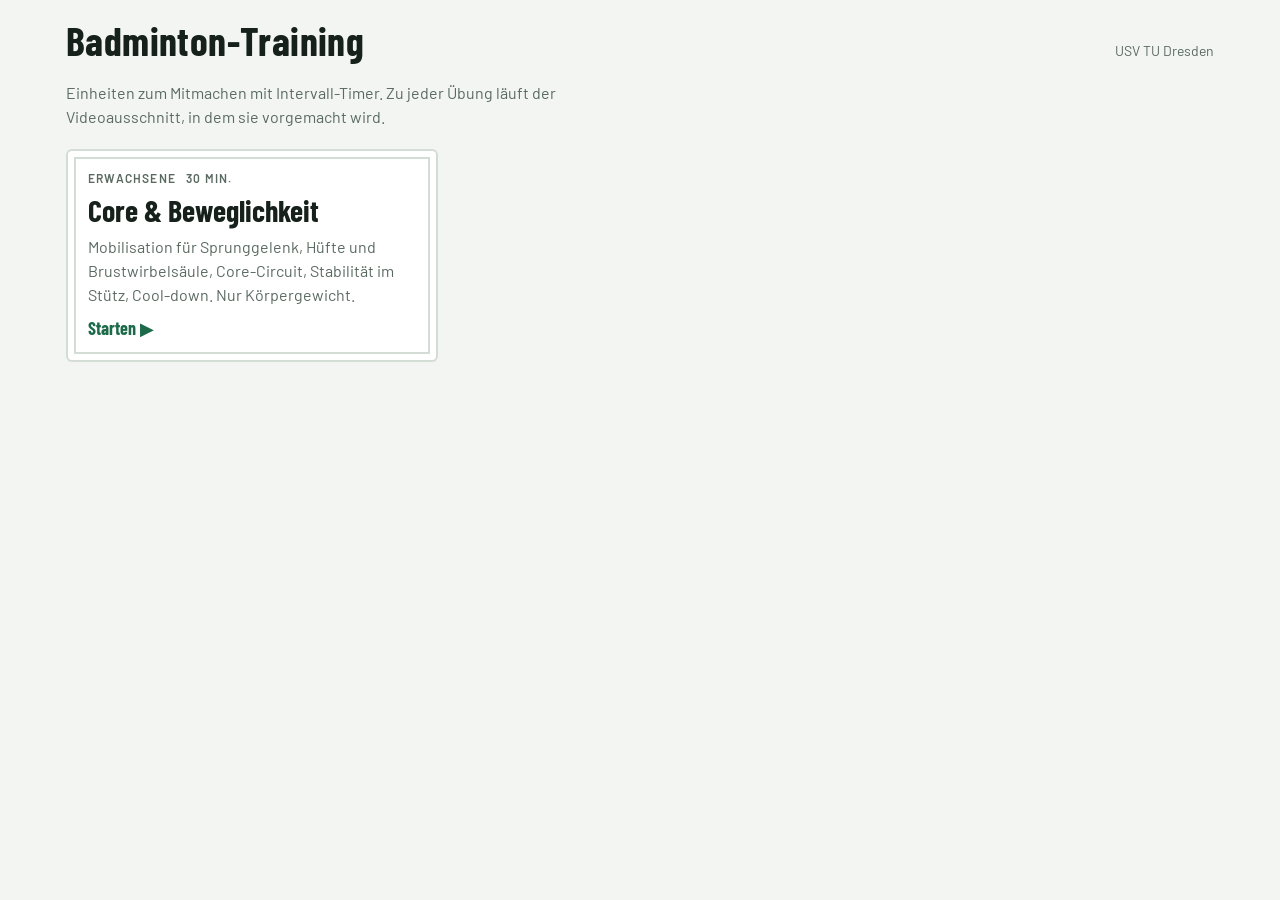
<file: index.html>
<!doctype html>
<html lang="de">
<head>
<meta charset="utf-8">
<meta name="viewport" content="width=device-width, initial-scale=1, viewport-fit=cover">
<meta name="theme-color" content="#1c6a49">
<title>Badminton-Training</title>
<link rel="preconnect" href="https://fonts.googleapis.com">
<link rel="preconnect" href="https://fonts.gstatic.com" crossorigin>
<link rel="stylesheet" href="https://fonts.googleapis.com/css2?family=Barlow+Condensed:wght@600;700&family=Barlow:wght@400;500;600&display=swap">
<link rel="stylesheet" href="assets/style.css?v=36">
</head>
<body>
<div class="wrap">
  <header>
    <h1>Badminton-Training</h1>
    <div class="meta">USV TU Dresden</div>
  </header>
  <p class="intro">Einheiten zum Mitmachen mit Intervall-Timer. Zu jeder Übung läuft der Videoausschnitt, in dem sie vorgemacht wird.</p>
  <div class="list" id="list"></div>
</div>
<script src="workouts/list.js?v=36"></script>
<script>
  const esc = s => String(s).replace(/[&<>"]/g, c => ({ "&": "&amp;", "<": "&lt;", ">": "&gt;", '"': "&quot;" }[c]));
  document.getElementById("list").innerHTML = (window.WORKOUT_LIST || []).map(w =>
    `<a class="card" href="timer.html?w=${encodeURIComponent(w.id)}">
      <span class="tag"><span>${esc(w.group || "")}</span><span>${esc(w.minutes)} Min.</span></span>
      <h2>${esc(w.title)}</h2>
      <p>${esc(w.text || "")}</p>
      <span class="go">Starten ▶</span>
    </a>`).join("");
</script>
</body>
</html>
</file>
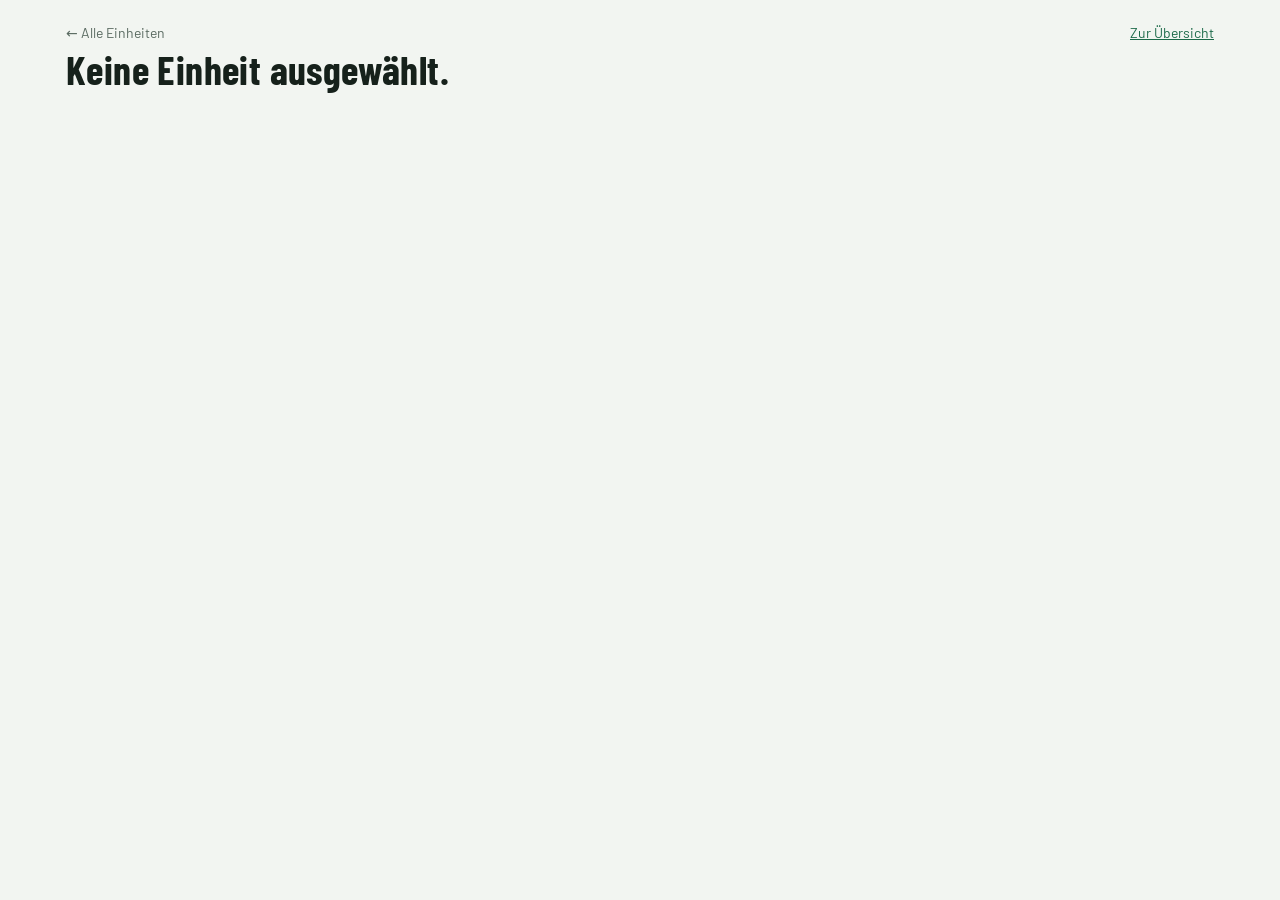
<file: timer.html>
<!doctype html>
<html lang="de">
<head>
<meta charset="utf-8">
<meta name="viewport" content="width=device-width, initial-scale=1, viewport-fit=cover">
<meta name="theme-color" content="#1c6a49">
<title>Training</title>
<link rel="preconnect" href="https://fonts.googleapis.com">
<link rel="preconnect" href="https://fonts.gstatic.com" crossorigin>
<link rel="stylesheet" href="https://fonts.googleapis.com/css2?family=Barlow+Condensed:wght@600;700&family=Barlow:wght@400;500;600&display=swap">
<link rel="stylesheet" href="assets/style.css?v=36">
</head>
<body>
<div class="wrap">
  <header>
    <div>
      <a class="back" href="./">← Alle Einheiten</a>
      <h1 id="title">Training</h1>
    </div>
    <div class="meta" id="meta"></div>
  </header>

  <div class="grid">
    <section class="stage" id="stage" data-ph="rest" aria-live="polite">
      <div class="prog">
        <div class="bar"><i id="pbar"></i></div>
        <div class="row"><span id="elapsed">0:00</span><span id="remainTotal">noch 0:00</span></div>
      </div>
      <div class="top"><span class="chip" id="chip">Bereit machen</span><span class="partl" id="partl"></span></div>

      <div class="board">
        <div class="ring">
          <svg viewBox="0 0 200 200" aria-hidden="true"><circle class="bgc" cx="100" cy="100" r="88"/><circle class="fgc" id="fgc" cx="100" cy="100" r="88"/></svg>
          <div class="num" id="num">0</div>
          <div class="sub" id="ringsub">Sek.</div>
        </div>
        <div class="info">
          <div class="lead" id="lead">Gleich</div>
          <h2 class="name" id="name"></h2>
          <div class="dose" id="dose"></div>
          <div class="alert" id="alert" hidden>Seite wechseln</div>
        </div>
      </div>

      <div class="explain" id="explain">
        <div class="viewsw" role="group" aria-label="Erklärung als">
          <button type="button" id="mFig" aria-pressed="true">Figur</button>
          <button type="button" id="mVid" aria-pressed="false">Video</button>
        </div>
        <div class="figbox" id="figbox"><canvas id="figc" aria-label="Animierte Figur zur Übung"></canvas><video id="clipv" muted playsinline loop autoplay preload="auto" hidden aria-label="Videoclip zur Übung"></video></div>
        <div class="player" id="player" hidden></div>
        <a class="vid" id="vid" href="#" target="_blank" rel="noopener">
          <span class="play" aria-hidden="true"></span>
          <span><b id="vidt">Video ansehen</b><span id="vids"></span></span>
        </a>
        <p><span class="k">So geht's</span><span id="how"></span></p>
        <p id="focusP"><span class="k">Darauf achten</span><span id="focus"></span></p>
        <p id="lightP"><span class="k">Leichter</span><span id="light"></span></p>
      </div>

      <div class="ctrl">
        <button class="btn" id="prev" type="button" aria-label="Vorheriger Abschnitt">◀ Zurück</button>
        <button class="btn main" id="play" type="button">Start</button>
        <button class="btn" id="next" type="button" aria-label="Nächster Abschnitt">Weiter ▶</button>
        <span class="spacer"></span>
        <button class="tog" id="tSound" type="button" aria-pressed="true"><i></i>Signalton</button>
        <button class="tog" id="tSpeech" type="button" aria-pressed="false"><i></i>Ansage</button>
        <button class="btn" id="reset" type="button">Neustart</button>
      </div>
      <div class="keys">Leertaste: Start/Pause · ← →: Abschnitt zurück/weiter</div>
    </section>

    <aside class="plan">
      <h2>Ablauf</h2>
      <div id="planList"></div>
      <p class="src" id="src"></p>
    </aside>
  </div>
</div>
<script src="assets/figure.js?v=36"></script>
<script src="assets/figures.js?v=36"></script>
<script src="assets/clips.js?v=36"></script>
<script src="assets/timer.js?v=36"></script>
</body>
</html>
</file>
<file: assets/style.css>
/* Layout: Hallen-Anzeigetafel links (Timer + Übung), Ablauf rechts; am Handy untereinander. Spielfeldlinien als Rahmen. */
:root{
  --bg:#f2f5f1; --surface:#ffffff; --ink:#16211b; --muted:#5a6a61; --line:#d3dcd5;
  --work:#1c6a49; --work-soft:#e3f0e8;
  --rest:#b9770f; --rest-soft:#f8eedb;
  --switch:#2c69a8; --switch-soft:#e3edf8;
  --f-display:"Barlow Condensed","Arial Narrow",system-ui,sans-serif;
  --f-body:"Barlow",system-ui,-apple-system,"Segoe UI",sans-serif;
}
@media (prefers-color-scheme: dark){:root:not([data-theme="light"]){
  --bg:#0f1512; --surface:#17201b; --ink:#e7eee9; --muted:#93a39a; --line:#2b3831;
  --work:#43b483; --work-soft:#1c3328; --rest:#e2a23f; --rest-soft:#382a14; --switch:#6ea7e4; --switch-soft:#182a3d; color-scheme:dark}}
:root[data-theme="dark"]{
  --bg:#0f1512; --surface:#17201b; --ink:#e7eee9; --muted:#93a39a; --line:#2b3831;
  --work:#43b483; --work-soft:#1c3328; --rest:#e2a23f; --rest-soft:#382a14; --switch:#6ea7e4; --switch-soft:#182a3d; color-scheme:dark}

*{box-sizing:border-box}
body{background:var(--bg);color:var(--ink);font-family:var(--f-body);font-size:16px;line-height:1.5}
.wrap{max-width:1180px;margin:0 auto;padding-block:20px 40px;padding-left:max(16px,env(safe-area-inset-left,0px));padding-right:max(16px,env(safe-area-inset-right,0px));display:grid;gap:20px}
header{display:flex;flex-wrap:wrap;align-items:baseline;justify-content:space-between;gap:8px 20px}
h1{font-family:var(--f-display);font-weight:700;font-size:clamp(28px,5vw,40px);line-height:1;margin:0;letter-spacing:.01em;text-wrap:balance}
.meta{color:var(--muted);font-size:14px}
.grid{display:grid;grid-template-columns:minmax(0,1.55fr) minmax(0,1fr);gap:20px;align-items:start}
@media (max-width:860px){.grid{grid-template-columns:minmax(0,1fr)}}

/* Anzeigetafel mit Spielfeldlinien */
.stage{--ph:var(--rest);--ph-soft:var(--rest-soft);background:var(--surface);border-radius:6px;padding:clamp(16px,3vw,28px);
  box-shadow:inset 0 0 0 2px var(--line), inset 0 0 0 10px var(--surface), inset 0 0 0 12px var(--line);display:grid;grid-template-columns:minmax(0,1fr);gap:16px;min-width:0}
.stage[data-ph="work"]{--ph:var(--work);--ph-soft:var(--work-soft)}
.stage[data-ph="switch"]{--ph:var(--switch);--ph-soft:var(--switch-soft)}
.stage[data-ph="done"]{--ph:var(--work);--ph-soft:var(--work-soft)}
.prog{display:grid;gap:6px;padding:4px 6px 0}
.bar{height:6px;background:var(--line);border-radius:3px;overflow:hidden}
.bar i{display:block;height:100%;width:0;background:var(--ph);transition:width .3s linear}
.prog .row{display:flex;justify-content:space-between;font-size:13px;color:var(--muted);font-variant-numeric:tabular-nums}

.top{display:flex;flex-wrap:wrap;align-items:center;gap:8px 12px;padding:0 6px}
.chip{font-family:var(--f-display);font-weight:700;font-size:15px;letter-spacing:.12em;text-transform:uppercase;padding:4px 12px;border-radius:4px;background:var(--ph);color:var(--surface)}
.partl{font-size:14px;color:var(--muted);letter-spacing:.04em;text-transform:uppercase}

.board{display:grid;grid-template-columns:auto minmax(0,1fr);gap:20px 28px;align-items:center;padding:0 6px}
@media (max-width:560px){.board{gap:14px 16px}.ring{width:118px}.ring .num{font-size:46px}.ring .sub{bottom:18%;font-size:11px}.name{font-size:28px}.dose{font-size:18px}}
.ring{position:relative;width:clamp(170px,30vw,230px);aspect-ratio:1;max-width:100%}
.ring svg{width:100%;height:100%;transform:rotate(-90deg)}
.ring circle{fill:none;stroke-width:10}
.ring .bgc{stroke:var(--line)}
.ring .fgc{stroke:var(--ph);stroke-linecap:round;transition:stroke-dashoffset .25s linear}
.ring .num{position:absolute;inset:0;display:grid;place-items:center;font-family:var(--f-display);font-weight:700;font-size:clamp(56px,10vw,84px);font-variant-numeric:tabular-nums;line-height:1}
.ring .sub{position:absolute;left:0;right:0;bottom:22%;text-align:center;font-size:13px;color:var(--muted);letter-spacing:.06em;text-transform:uppercase}
.info{display:grid;grid-template-columns:minmax(0,1fr);gap:8px;min-width:0}
.lead{font-size:14px;color:var(--muted);text-transform:uppercase;letter-spacing:.08em;font-weight:600}
.name{hyphens:auto;overflow-wrap:break-word;font-family:var(--f-display);font-weight:700;font-size:clamp(30px,5.2vw,46px);line-height:1.02;margin:0;text-wrap:balance}
.dose{overflow-wrap:break-word;font-family:var(--f-display);font-weight:600;font-size:22px;color:var(--ph)}
.alert{font-family:var(--f-display);font-weight:700;font-size:22px;letter-spacing:.06em;text-transform:uppercase;color:var(--switch);background:var(--switch-soft);padding:4px 12px;border-radius:4px;justify-self:start}

.explain{display:grid;gap:12px;background:var(--ph-soft);border-radius:6px;padding:16px 18px;margin:0 6px}
.explain p{margin:0;max-width:65ch}
.explain .k{font-size:12px;letter-spacing:.1em;text-transform:uppercase;color:var(--muted);font-weight:600;display:block;margin-bottom:2px}
.player{position:relative;width:100%;max-width:100%;aspect-ratio:16/9;background:#000;border-radius:6px;overflow:hidden}
.player .yp{position:absolute;inset:0;opacity:0;pointer-events:none}
.player .yp.on{opacity:1;pointer-events:auto}
.player iframe{position:absolute;inset:0;width:100%;height:100%;border:0}
.vid{display:flex;flex-wrap:wrap;align-items:center;gap:12px 16px;text-decoration:none;color:var(--ink);background:var(--surface);border:2px solid var(--ph);border-radius:6px;padding:12px 16px}
.vid:hover{background:var(--bg)}
.vid:focus-visible{outline:3px solid var(--ph);outline-offset:2px}
.vid .play{flex:none;width:44px;height:44px;border-radius:50%;background:var(--ph);display:grid;place-items:center}
.vid .play::before{content:"";border-left:14px solid var(--surface);border-top:9px solid transparent;border-bottom:9px solid transparent;margin-left:4px}
.vid b{font-family:var(--f-display);font-size:20px;font-weight:700;display:block;line-height:1.1}
.vid span{font-size:13px;color:var(--muted)}
.vid.small{border-width:1px;padding:8px 12px}
.vid.small .play{width:30px;height:30px}
.vid.small .play::before{border-left-width:10px;border-top-width:6px;border-bottom-width:6px;margin-left:3px}
.vid.small b{font-size:16px}

.ctrl{display:flex;flex-wrap:wrap;gap:10px;padding:0 6px;align-items:center}
button{font:inherit;cursor:pointer}
.btn{font-family:var(--f-display);font-weight:700;font-size:18px;letter-spacing:.04em;padding:10px 18px;border-radius:5px;border:1px solid var(--line);background:var(--surface);color:var(--ink);min-height:46px}
.btn:hover{border-color:var(--muted)}
.btn:focus-visible,.tog:focus-visible,.plan button:focus-visible{outline:3px solid var(--ph);outline-offset:2px}
.btn.main{background:var(--ph);border-color:var(--ph);color:var(--surface);min-width:140px;font-size:20px}
.tog{display:inline-flex;align-items:center;gap:8px;font-size:14px;color:var(--muted);background:none;border:0;padding:8px 4px}
.tog i{width:34px;height:20px;border-radius:10px;background:var(--line);position:relative;transition:background .2s}
.tog i::after{content:"";position:absolute;top:3px;left:3px;width:14px;height:14px;border-radius:50%;background:var(--surface);transition:left .2s}
.tog[aria-pressed="true"] i{background:var(--work)}
.tog[aria-pressed="true"] i::after{left:17px}
.spacer{flex:1}
.keys{font-size:12px;color:var(--muted);padding:0 6px}

/* Ablauf */
.plan{background:var(--surface);border:1px solid var(--line);border-radius:6px;padding:16px;display:grid;gap:14px;min-width:0}
.plan h2{font-family:var(--f-display);font-size:22px;margin:0;font-weight:700}
.part{display:grid;gap:4px}
.part h3{margin:6px 0 2px;font-size:13px;letter-spacing:.1em;text-transform:uppercase;color:var(--muted);font-weight:600;display:flex;justify-content:space-between;gap:8px}
.part h3 em{font-style:normal;font-variant-numeric:tabular-nums}
.plan ol{list-style:none;margin:0;padding:0;display:grid;gap:2px}
.plan li{display:flex;align-items:center;gap:8px;border-radius:5px;padding:2px 4px 2px 0}
.plan li.cur{background:var(--work-soft)}
.plan li.past .jn{color:var(--muted);text-decoration:line-through;text-decoration-color:var(--line)}
.plan .jump{flex:1;min-width:0;text-align:left;background:none;border:0;color:var(--ink);padding:6px 8px;display:flex;gap:10px;align-items:baseline;border-radius:5px}
.plan .jump:hover{background:var(--bg)}
.jn{flex:1;min-width:0}
.jd{font-size:13px;color:var(--muted);font-variant-numeric:tabular-nums;text-align:right;max-width:45%}
.plan a.mini{flex:none;font-size:13px;color:var(--work);text-decoration:none;font-weight:600;padding:6px 8px;border-radius:5px;white-space:nowrap}
.plan a.mini:hover{background:var(--bg)}
.plan a.mini:focus-visible{outline:3px solid var(--work);outline-offset:1px}
.src{font-size:13px;color:var(--muted);border-top:1px solid var(--line);padding-top:12px;margin:0}
.src a{color:inherit}
@media (prefers-reduced-motion: reduce){*{transition:none!important}}

/* Seitenrahmen außerhalb von Claude */
body{margin:0;-webkit-text-size-adjust:100%}
[hidden]{display:none!important}
:root{padding-top:env(safe-area-inset-top,0px);padding-bottom:env(safe-area-inset-bottom,0px)}
.back{display:inline-block;font-size:14px;color:var(--muted);text-decoration:none;margin-bottom:6px}
.back:hover{color:var(--ink)}
.meta a{color:var(--work)}

/* Übersicht */
.list{display:grid;grid-template-columns:repeat(auto-fill,minmax(min(100%,320px),1fr));gap:16px}
.card{display:grid;gap:8px;background:var(--surface);border-radius:6px;padding:20px 22px;text-decoration:none;color:var(--ink);
  box-shadow:inset 0 0 0 2px var(--line), inset 0 0 0 8px var(--surface), inset 0 0 0 10px var(--line)}
.card:hover{box-shadow:inset 0 0 0 2px var(--work), inset 0 0 0 8px var(--surface), inset 0 0 0 10px var(--work)}
.card:focus-visible{outline:3px solid var(--work);outline-offset:2px}
.card .tag{font-size:12px;letter-spacing:.1em;text-transform:uppercase;color:var(--muted);font-weight:600;display:flex;gap:10px}
.card h2{font-family:var(--f-display);font-size:30px;line-height:1.05;margin:0}
.card p{margin:0;color:var(--muted);max-width:60ch}
.card .go{font-family:var(--f-display);font-weight:700;font-size:18px;color:var(--work)}
.intro{margin:0;color:var(--muted);max-width:65ch}

/* Handy: Bedienung unten, große Tasten */
@media (max-width:560px){
  .stage{padding:14px;gap:12px}
  .ctrl{display:grid;grid-template-columns:1fr 1.4fr 1fr;gap:8px}
  .ctrl .spacer{display:none}
  .ctrl .btn{padding:10px 8px;font-size:17px}
  .ctrl .btn.main{min-width:0}
  .ctrl .tog,.ctrl #reset{grid-row:2}
  .keys{display:none}
  .ring{width:118px}
  .ring .num{font-size:46px}
  .name{font-size:28px}
  .explain{padding:12px 14px;margin:0}
  .plan .jump{flex-direction:column;align-items:flex-start;gap:0}
  .jd{max-width:none;text-align:left}
  .ctrl .btn{font-size:16px;white-space:nowrap}
  .info{min-width:0}
}
@media (hover:none){.keys{display:none}}

/* Figur / Video */
:root{--fig-ink:var(--ink);--fig-far:#9aa8a0;--fig-mat:#dbe3dc;--fig-acc:var(--work);--fig-mark:var(--rest);--fig-chest:#8eaabd;--fig-halo:var(--surface);--fig-contact:rgba(22,33,27,.42)}
@media (prefers-color-scheme: dark){:root:not([data-theme="light"]){--fig-far:#5f6f66;--fig-mat:#25322b;--fig-chest:#4e6f86;--fig-contact:rgba(0,0,0,.55)}}
:root[data-theme="dark"]{--fig-far:#5f6f66;--fig-mat:#25322b;--fig-chest:#4e6f86;--fig-contact:rgba(0,0,0,.55)}
.viewsw{display:inline-flex;justify-self:start;border:1px solid var(--line);border-radius:5px;overflow:hidden;background:var(--surface)}
.viewsw button{font-family:var(--f-display);font-weight:700;font-size:15px;letter-spacing:.06em;text-transform:uppercase;border:0;background:none;color:var(--muted);padding:6px 14px;min-height:36px}
.viewsw button[aria-pressed="true"]{background:var(--ph);color:var(--surface)}
.viewsw button:focus-visible{outline:3px solid var(--ph);outline-offset:-3px}
.figbox{background:var(--surface);border-radius:6px;width:100%;max-width:100%;aspect-ratio:16/9}
.figbox canvas{display:block;width:100%;height:100%}
.figbox video{display:block;width:100%;height:100%;object-fit:contain;border-radius:6px;background:#000}
.figbox [hidden]{display:none}
@media (max-width:560px){.figbox{aspect-ratio:4/3}}
.figbox{--fig-muted:var(--muted)}
</file>
